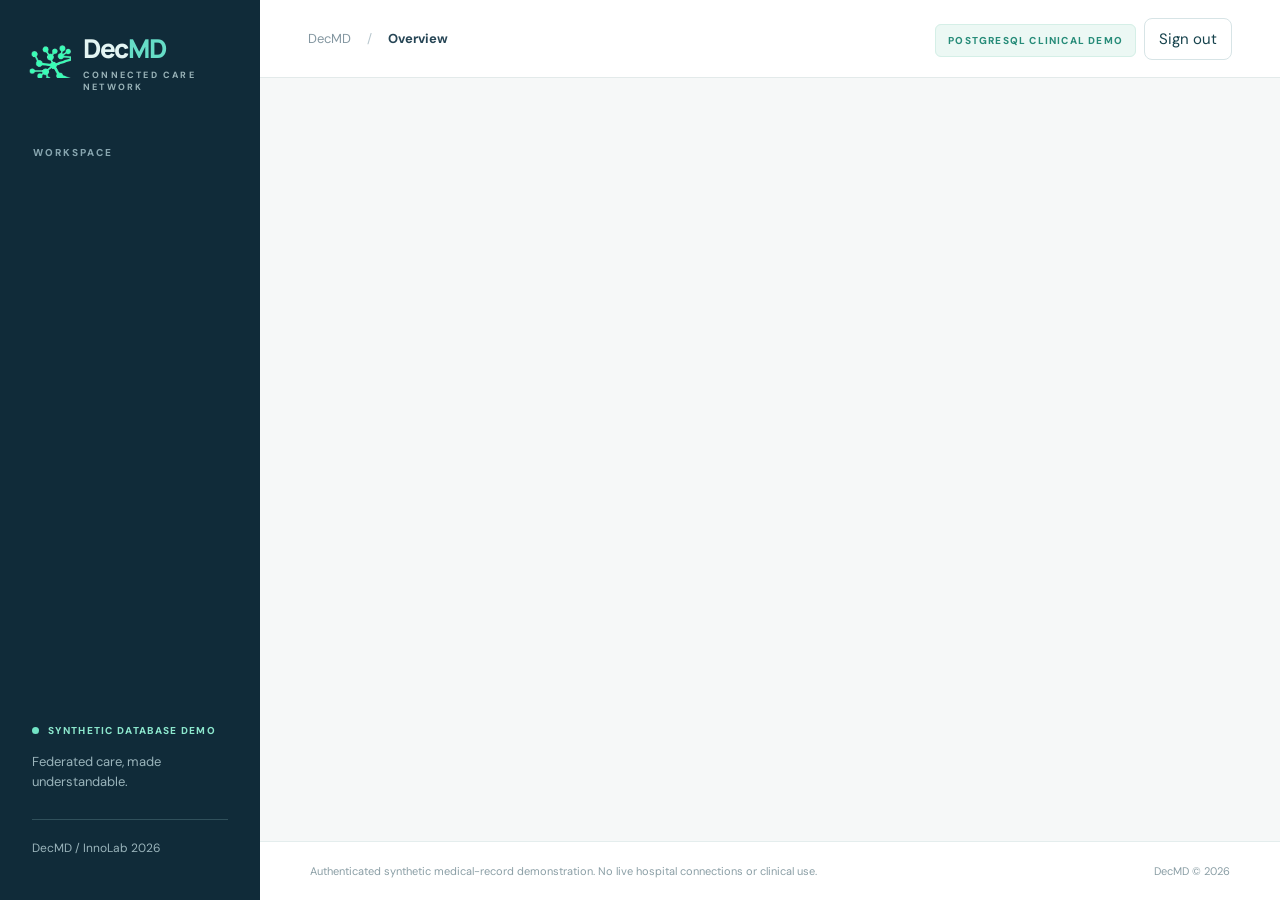
<file: index.html>
<!doctype html><html lang="en"><head><meta charset="utf-8"><meta name="viewport" content="width=device-width,initial-scale=1"><meta name="csrf-token" content="__SERVER_CSRF__"><meta name="theme-color" content="#102c39"><title>DecMD | Connected clinical history</title><link rel="stylesheet" href="./docs/style.css"><script defer src="./docs/assets/d3.min.js"></script><script>window.DECMD_DATA=__SERVER_BOOTSTRAP__;</script><script defer src="./docs/app.js"></script></head><body><div class="app"><aside class="sidebar"><a class="brand" href="#overview" aria-label="DecMD home"><img class="brandmark" src="docs/assets/decmd-mark.png" alt="DecMD mark"><span>Dec<span class="mint">MD</span><small>CONNECTED CARE NETWORK</small></span></a><div class="side-label">WORKSPACE</div><nav id="navigation" aria-label="Main navigation"></nav><div class="side-bottom"><span class="env"><i></i>SYNTHETIC DATABASE DEMO</span><p>Federated care, made understandable.</p><div class="side-foot">DecMD / InnoLab 2026</div></div></aside><div class="shell"><header class="header"><div class="breadcrumb">DecMD <span>/</span> <b id="crumb">Overview</b></div><div class="header-actions"><span class="static-badge">POSTGRESQL CLINICAL DEMO</span><a class="small-button" href="/logout" style="text-decoration:none;margin-left:8px">Sign out</a><button id="menu" class="small-button mobile-only">Menu</button></div></header><main id="main" tabindex="-1"></main><footer class="footer">Authenticated synthetic medical-record demonstration. No live hospital connections or clinical use. <span>DecMD © 2026</span></footer></div></div><dialog id="detail"><button class="modal-close" aria-label="Close" id="close">×</button><div id="detail-content"></div></dialog></body></html>
</file>
<file: docs/style.css>
@import url('https://fonts.googleapis.com/css2?family=DM+Sans:wght@400;500;600;700&family=Manrope:wght@400;500;600;700;800&display=swap');
:root{font-family:'DM Sans',system-ui,sans-serif;color:#173441;background:#f6f8f8;font-size:15px}*{box-sizing:border-box}body{margin:0}button,input,select{font:inherit}button{cursor:pointer}button:focus-visible,a:focus-visible,input:focus-visible,select:focus-visible{outline:3px solid #57c6b3;outline-offset:3px}a{color:inherit;text-decoration:none}.app{display:grid;grid-template-columns:260px minmax(0,1fr);min-height:100vh}.sidebar{background:#102b39;color:#e4f5f3;padding:30px 18px;display:flex;flex-direction:column;position:sticky;top:0;height:100vh}.brand{display:flex;align-items:center;gap:12px;padding:0 11px;font:800 26px 'Manrope',sans-serif;letter-spacing:-1.3px}.brandmark{color:#2bdbbb;font-size:36px;line-height:1}.brand small{display:block;font:700 9px 'DM Sans',sans-serif;letter-spacing:2.2px;color:#99b3b8;margin-top:3px}.mint{color:#66ddc7}.side-label{margin:53px 15px 12px;color:#87a5af;font-size:10px;font-weight:800;letter-spacing:2px}.sidebar nav{display:grid;gap:5px}.sidebar nav button{color:#bcd1d5;background:transparent;border:0;text-align:left;padding:14px 16px;border-radius:11px;font-weight:600;display:flex;align-items:center;gap:12px;width:100%;font-size:14px}.sidebar nav button:hover{background:#1a3b4a;color:white}.sidebar nav button.active{background:#1b4a53;color:#8df2dc;box-shadow:inset 3px 0 #69e3c6}.nav-icon{font-size:17px;width:20px;text-align:center}.side-bottom{margin-top:auto;padding:14px}.env{font-size:10px;letter-spacing:1.3px;font-weight:800;color:#8ce7cd}.env i{display:inline-block;width:7px;height:7px;border-radius:50%;background:#72e4c5;margin-right:9px}.side-bottom p{color:#9ab4bb;line-height:1.5;font-size:13px}.side-foot{border-top:1px solid #30505b;padding-top:20px;margin-top:28px;color:#9ab4bb;font-size:12px}.shell{min-width:0;display:flex;flex-direction:column}.header{height:78px;border-bottom:1px solid #e3eaea;display:flex;align-items:center;justify-content:space-between;padding:0 48px;background:#fff}.breadcrumb{font-size:13px;color:#8396a0}.breadcrumb span{margin:0 13px;color:#b7c6cd}.breadcrumb b{color:#264555}.static-badge{background:#ecf8f4;color:#278c79;border:1px solid #d5efe7;padding:9px 12px;border-radius:6px;font-size:10px;letter-spacing:1.2px;font-weight:800}.small-button{background:white;border:1px solid #d7e4e6;padding:10px 14px;border-radius:8px;color:#17434d}.mobile-only{display:none}main{flex:1;padding:39px clamp(22px,4vw,65px) 70px;max-width:1750px;width:100%;margin:0 auto}.eyebrow{color:#159d87;font-size:11px;font-weight:800;letter-spacing:2.2px;text-transform:uppercase}.page-title{font:800 clamp(28px,3vw,40px)/1.2 'Manrope',sans-serif;letter-spacing:-1.5px;margin:10px 0}.page-lead{color:#637b87;font-size:15px;max-width:750px;line-height:1.7;margin:0}.pagehead{display:flex;justify-content:space-between;align-items:center;gap:24px;margin-bottom:30px}.select-wrap{display:flex;align-items:center;gap:10px;font-size:12px;color:#69828b;font-weight:800}.select-wrap select{background:white;border:1px solid #d9e4e6;padding:12px 13px;border-radius:10px;color:#183b48;min-width:210px;font-size:14px}.card{background:white;border:1px solid #e3eaed;border-radius:17px;box-shadow:0 9px 35px #123b4e06}.hero{background:#153a49;color:white;border-radius:20px;padding:clamp(25px,4vw,52px);display:flex;align-items:center;justify-content:space-between;gap:20px;min-height:275px;position:relative;overflow:hidden}.hero:before{content:'';position:absolute;right:-120px;top:-160px;width:440px;height:440px;border-radius:50%;border:1px solid #6fe2c244;box-shadow:0 0 0 65px #64d7bb0d,0 0 0 130px #64d7bb09}.hero h2{font:800 clamp(29px,4vw,49px)/1.12 'Manrope';letter-spacing:-2px;max-width:710px;margin:14px 0}.hero p{color:#bfd6da;max-width:620px;line-height:1.7}.hero .eyebrow{color:#77efc7}.hero-content{position:relative;z-index:1}.button{border:1px solid #d2e1e4;background:white;border-radius:9px;color:#244a55;padding:11px 17px;font-weight:800;font-size:13px}.button:hover{border-color:#63cdb6;background:#f4fffb}.button.primary{background:#67e5c8;color:#103c42;border:1px solid #67e5c8}.button.primary:hover{background:#9bf2df}.button.dark{background:#193d4a;color:white;border-color:#193d4a}.action-row{display:flex;flex-wrap:wrap;gap:11px;margin-top:23px}.metrics{display:grid;grid-template-columns:repeat(3,1fr);gap:15px;margin:20px 0 30px}.metric{padding:23px}.metric .top{font-weight:700;color:#6a818a;font-size:13px}.metric strong{display:block;font:800 33px 'Manrope';letter-spacing:-1px;margin:11px 0 4px}.metric small{color:#8399a1}.section-head{display:flex;justify-content:space-between;align-items:end;margin:34px 0 17px;gap:10px}.section-head h2{font:800 21px 'Manrope';letter-spacing:-.5px;margin:0}.section-head p{color:#758a92;font-size:13px;margin:4px 0 0}.grid{display:grid;grid-template-columns:repeat(3,minmax(0,1fr));gap:16px}.tile{padding:23px;min-width:0}.tile h3{font:800 17px 'Manrope';margin:8px 0}.tile p{color:#6f858f;line-height:1.55;font-size:13px}.tile .kicker{font-size:11px;font-weight:800;letter-spacing:1.2px;color:#269985}.tile .bottom{border-top:1px solid #eaf0f0;padding-top:15px;margin-top:17px;display:flex;justify-content:space-between;align-items:center;color:#58727c;font-size:12px}.list{display:grid;gap:12px}.record{padding:19px 21px;display:flex;align-items:center;justify-content:space-between;gap:15px}.record b{font:800 15px 'Manrope'}.record p{margin:6px 0 0;color:#748991;font-size:12px}.record .tag{background:#eaf8f4;color:#188f7a;font-size:11px;border-radius:7px;padding:6px 9px;font-weight:700}.record .value{font-size:16px;font-weight:800;color:#1b4753}.muted{color:#8399a2}.split{display:grid;grid-template-columns:minmax(0,1fr) 300px;gap:17px}.graph-card{overflow:hidden}.graph-toolbar{padding:17px 20px;display:flex;gap:10px;align-items:center;border-bottom:1px solid #e2ebed;flex-wrap:wrap}.graph-toolbar input{border:1px solid #dce8e9;border-radius:9px;padding:11px;flex:1;min-width:130px}.graph-area{height:490px;background:radial-gradient(circle at 46% 45%,#f0faf7 0%,#f8fbfa 55%,#fff 100%);position:relative}.graph-area svg{width:100%;height:100%}.graph-hint{padding:12px 20px;border-top:1px solid #e3eff0;font-size:12px;color:#68828c}.graph-hint span{margin-right:15px}.inspector{padding:24px;min-height:360px}.inspector h3{font:800 20px 'Manrope';margin:10px 0}.inspector p{color:#6c848e;line-height:1.6;font-size:13px}.item-row{display:flex;justify-content:space-between;padding:11px 0;border-bottom:1px solid #edf1f1;gap:8px;font-size:12px}.item-row strong{max-width:55%;text-align:right;color:#244857}.pill{display:inline-block;border-radius:40px;padding:6px 10px;background:#eef8f5;color:#1b8f7a;font-size:11px;font-weight:800}.two-col{display:grid;grid-template-columns:repeat(2,minmax(0,1fr));gap:17px}.notice{padding:16px 20px;border-radius:11px;background:#ecf7f3;border:1px solid #d3ebe4;color:#335d5d;font-size:13px;line-height:1.6}.empty{text-align:center;padding:45px 25px}.empty h3{font:800 21px 'Manrope'}.empty p{max-width:490px;margin:0 auto 20px;color:#708690;line-height:1.6}.table-wrap{overflow:auto}.table{width:100%;border-collapse:collapse;background:white}.table th{text-align:left;background:#f7faf9;font-size:11px;color:#68808a;text-transform:uppercase;letter-spacing:1px;padding:15px}.table td{padding:16px;border-top:1px solid #eaf0f0;font-size:13px;vertical-align:top}.table td b{color:#214450}.field{display:flex;flex-direction:column;gap:6px}.field label{font-size:12px;font-weight:800;color:#4a6e78}.field select,.field input{background:white;padding:11px;border:1px solid #d7e5e6;border-radius:8px;color:#294955}.footer{border-top:1px solid #e4eded;color:#8a9ea5;font-size:11px;padding:22px 50px;background:white;display:flex;justify-content:space-between;gap:20px}dialog{border:0;border-radius:18px;padding:32px;width:min(580px,90vw);box-shadow:0 30px 100px #0b283a55;color:#254b57}dialog::backdrop{background:#0a22378e;backdrop-filter:blur(4px)}.modal-close{float:right;border:0;background:#eff6f6;border-radius:8px;font-size:24px;width:37px;height:37px}.modal-title{font:800 25px 'Manrope';margin:10px 0}.tagline{color:#75939c;font-size:13px}.tiny{font-size:12px;color:#75909b}.hospitals{display:grid;grid-template-columns:repeat(2,minmax(0,1fr));gap:15px}.hospital{padding:24px;text-align:left;width:100%;cursor:pointer}.hospital:hover{border-color:#63cdb8;transform:translateY(-2px);box-shadow:0 16px 40px #123b4e11}.hospital h3{font:800 17px 'Manrope';margin:9px 0}.hospital p{color:#67818b;font-size:13px}.hospital .arrow{float:right;font-size:22px;color:#299d88}.trend{width:100%;height:270px}.lab-card{padding:26px}.relationship{padding:22px}.relationship h3{font-size:16px;margin:4px 0 7px}.relationship p{color:#6b858c;font-size:13px;line-height:1.6}.relationship .chip{font-size:11px;display:inline-block;border-radius:5px;padding:5px 8px;background:#eef6f5;color:#207c71;font-weight:700}.highlight{color:#0b9180}.no-wrap{white-space:nowrap}@media(max-width:1100px){.grid{grid-template-columns:repeat(2,1fr)}.split{grid-template-columns:1fr}.inspector{min-height:unset}.sidebar{width:230px}.app{grid-template-columns:230px 1fr}.header{padding:0 25px}}@media(max-width:720px){.app{display:block}.sidebar{height:auto;position:relative;padding:15px}.brand{font-size:21px}.brand small{display:none}.side-label,.side-bottom{display:none}.sidebar nav{grid-template-columns:repeat(2,1fr);gap:2px;margin-top:12px}.sidebar nav button{padding:9px;font-size:12px}.header{height:55px;padding:0 17px}.static-badge{display:none}.mobile-only{display:block}main{padding:25px 16px 45px}.pagehead{align-items:stretch;flex-direction:column}.select-wrap{justify-content:space-between}.select-wrap select{min-width:0;flex:1}.metrics,.grid,.two-col,.hospitals{grid-template-columns:1fr}.hero{min-height:235px}.graph-area{height:380px}.footer{padding:20px;display:block}.record{align-items:start;flex-direction:column}.record .value{align-self:flex-end}}

/* Pitch edition: purposeful navigation and readable clinical content */
.flow-steps{display:grid;grid-template-columns:repeat(2,minmax(0,1fr));gap:14px;margin:22px 0}.flow-step{padding:23px}.flow-step h3{font-size:18px;margin:10px 0}.flow-step p{font-size:14px;line-height:1.65;color:#546e7c}.record p,.item-row,.relationship p,.tile p,.inspector p,.hospital p{font-size:14px}.graph-hint{line-height:1.65}.sidebar nav button{font-size:14px;padding:12px 15px}.card{box-shadow:0 8px 24px rgba(14,42,55,.045)}.button:active{transform:translateY(1px)}.metric strong{color:#173d49}
@media(max-width:720px){.flow-steps{grid-template-columns:1fr}}

.brandmark{width:42px;height:42px;object-fit:contain;flex:none}
</file>
